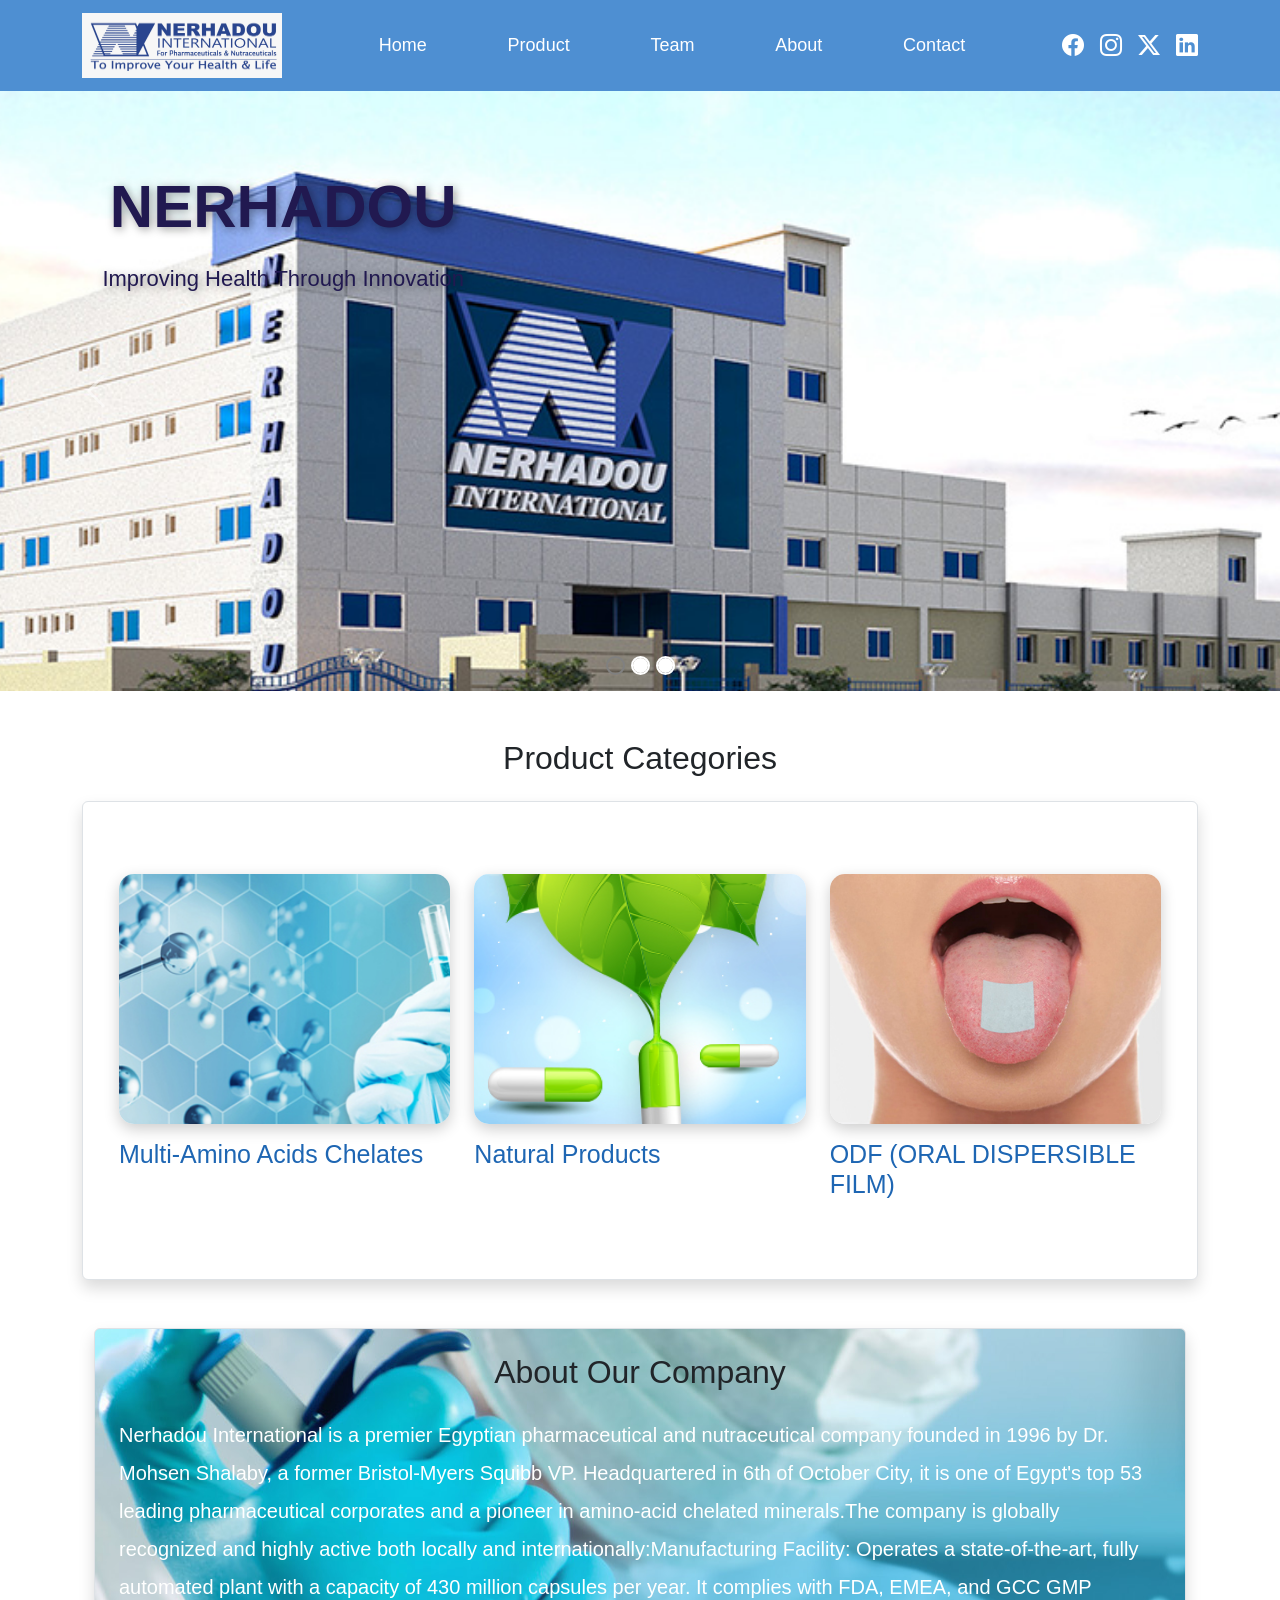
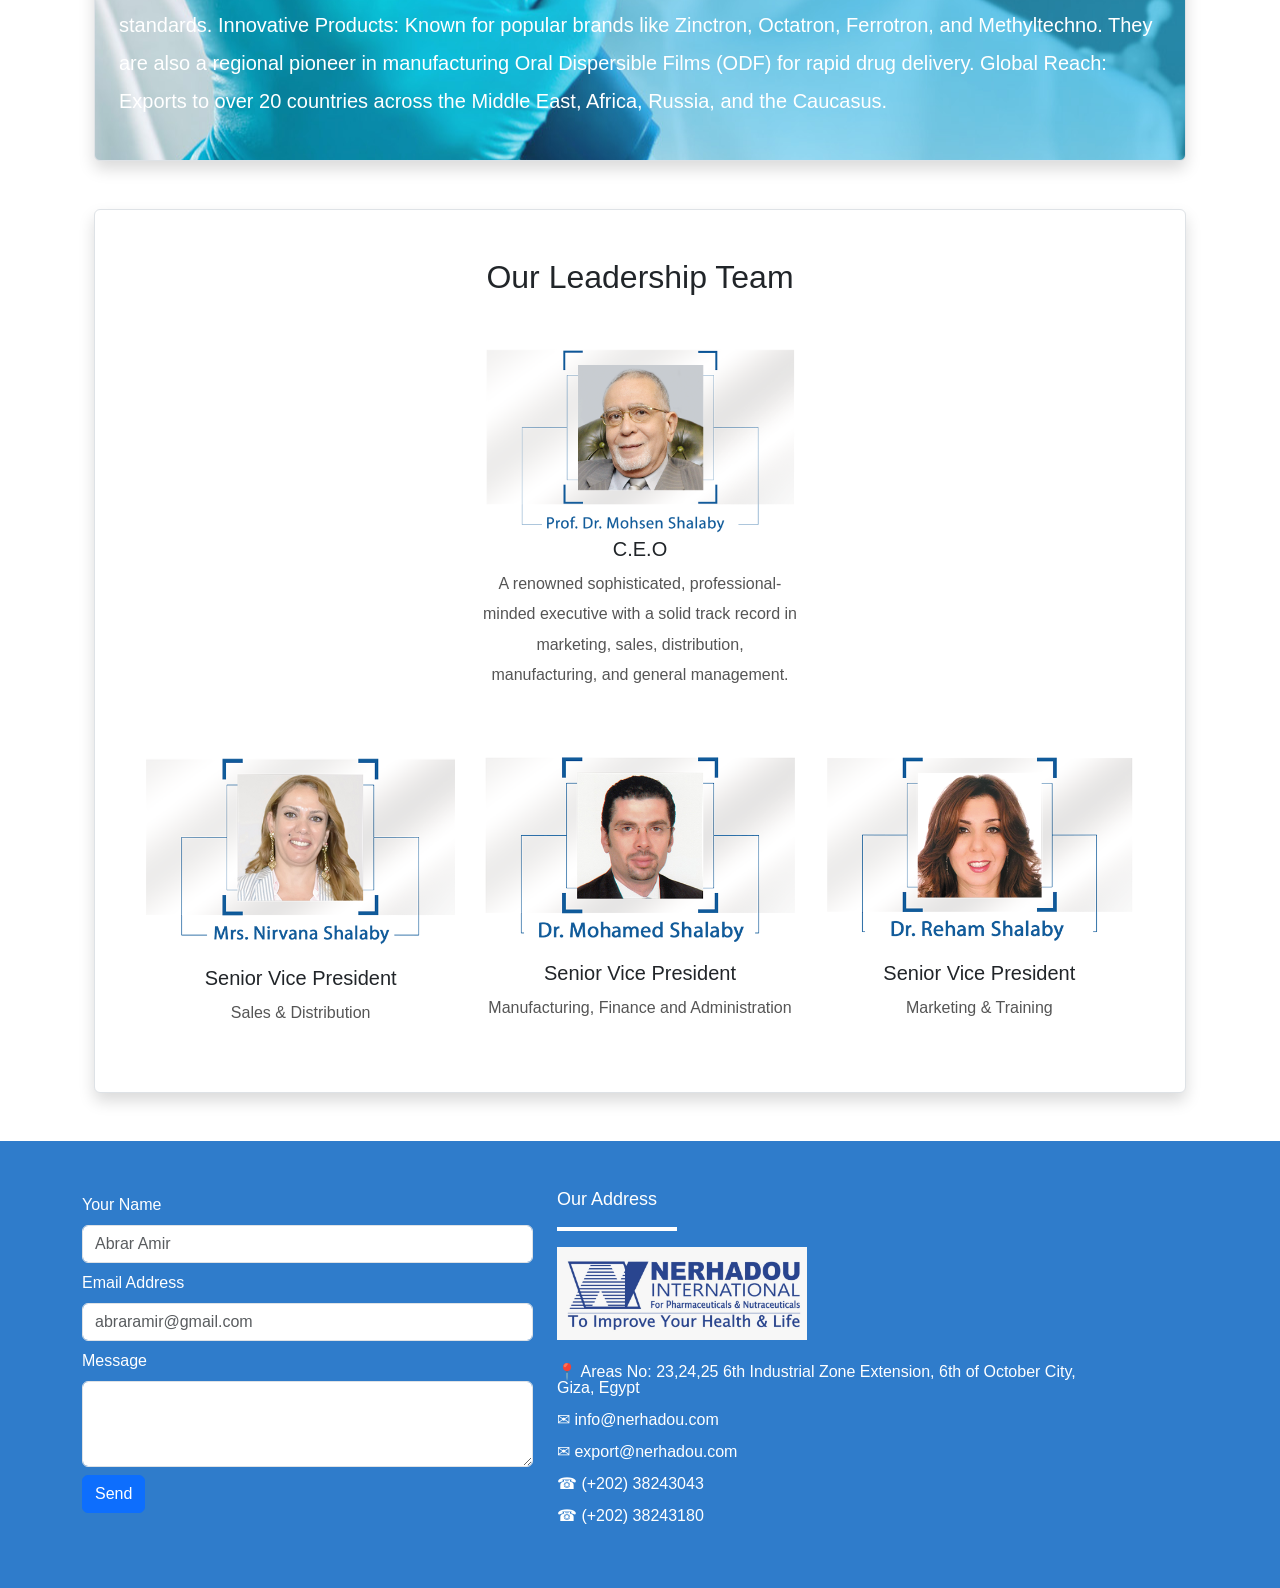
<file: index.html>
<!DOCTYPE html>
<html>

<head>
    <title>NERHADOU</title>
    <link rel="stylesheet" href="style.css">
    <meta name="viewport" content="width=device-width, initial-scale=1">
    <link href="https://cdn.jsdelivr.net/npm/bootstrap@5.3.7/dist/css/bootstrap.min.css" rel="stylesheet">
    <link rel="stylesheet" href="https://cdn.jsdelivr.net/npm/bootstrap-icons@1.11.3/font/bootstrap-icons.min.css">
    <link rel="icon" type="image/x-icon" href="images2.png">
</head>

<body>
    <!--navbar-->
    <nav class="navbar navbar-expand-lg navbar-dark sticky-top">
        <div class="container">
            <a class="navbar-brand" href="index.html">
                <img src="logo.jpeg" alt="logo">
            </a>
            <button class="navbar-toggler" type="button" data-bs-toggle="collapse" data-bs-target="#navbarNav">
                <span class="navbar-toggler-icon"></span>
            </button>
            <div class="collapse navbar-collapse" id="navbarNav">
                <ul class="navbar-nav w-100 d-flex justify-content-evenly">
                   <a href="index.html">Home</a>
                   <a href="product.html">Product</a>
                   <a href="team.html">Team</a>
                   <a href="about.html">About</a>
                   <a href="Contacts.html">Contact</a>
                </ul>
            </div>
            <div class="d-flex ms-3">
                <a href="https://www.bing.com/ck/a?!&&p=540264bd739995c82394f877194cb1d4cdb216507ba5406301fbdb7da4d5ce53JmltdHM9MTc4NDU5MjAwMA&ptn=3&ver=2&hsh=4&fclid=0d12e2ca-9990-6d15-3d85-f7e998ec6ce6&psq=nerhadou&u=a1aHR0cHM6Ly93d3cuZmFjZWJvb2suY29tL0kuTmVyaGFkb3Uv" target="_blank" class="text-white me-3">
                    <i class="bi bi-facebook"></i>
                </a>
                <a href="#" class="text-white me-3">
                    <i class="bi bi-instagram"></i>
                </a>
                <a href="#" class="text-white me-3">
                    <i class="bi bi-twitter-x"></i>
                </a>
                <a href="https://www.bing.com/ck/a?!&&p=9011a0182945d78cc48d673c1475341fd445aa875dbb88b395f6a396c55f5896JmltdHM9MTc4NDU5MjAwMA&ptn=3&ver=2&hsh=4&fclid=0d12e2ca-9990-6d15-3d85-f7e998ec6ce6&psq=nerhadou&u=a1aHR0cHM6Ly9lZy5saW5rZWRpbi5jb20vY29tcGFueS9uZXJoYWRvdS1pbnRlcm5hdGlvbmFs" target="_blank" class="text-white">
                    <i class="bi bi-linkedin"></i>
                </a>
            </div>
        </div>
    </nav>
    <!--slider-->
    <div id="carouselExample" class="carousel slide" data-bs-ride="carousel">
        <div id="carouselExample" class="carousel slide" data-bs-ride="carousel" data-bs-interval="3000">
            <div class="carousel-inner">
                <div class="carousel-item active">
                    <img src="close.jpg" class="d-block w-100" height="600">
                    <div class="carousel-caption">
                        <h1>NERHADOU</h1>
                        <p>Improving Health Through Innovation</p>
                    </div>
                </div>
                <div class="carousel-item">
                    <img src="2.jpg" class="d-block w-100" height="600">
                    <div class="carousel-caption">
                        <h1>High Quality Products</h1>
                        <p>Trusted Pharmaceutical Solutions</p>
                    </div>
                </div>
                <div class="carousel-item">
                    <img src="1.jpg" class="d-block w-100" height="600">
                    <div class="carousel-caption">
                        <h1>State Of Art</h1>
                        <p>Manufacturing Facility</p>
                    </div>
                </div>
            </div>
            <div class="carousel-indicators">
                <button type="button" data-bs-target="#carouselExample" data-bs-slide-to="0" class="active">
                </button>
                <button type="button" data-bs-target="#carouselExample" data-bs-slide-to="1">
                </button>
                <button type="button" data-bs-target="#carouselExample" data-bs-slide-to="2">
                </button>
            </div>
            <button class="carousel-control-prev" type="button" data-bs-target="#carouselExample" data-bs-slide="prev">
                <span class="carousel-control-prev-icon"></span>
            </button>
            <button class="carousel-control-next" type="button" data-bs-target="#carouselExample" data-bs-slide="next">
                <span class="carousel-control-next-icon"></span>
            </button>
        </div>
        <!--categories-->
        <div class="container my-5">
            <h2 class="text-center mb-4">Product Categories</h2>
            <div class="border rounded shadow p-4">
                <div class="container my-5">
                    <div class="row g-4">
                        <div class="col-md-4">
                            <a href="product.html" class="text-decoration-none">
                                <div class="category-card">
                                    <img src="2.jpg" class="img-fluid">
                                    <h3>Multi-Amino Acids Chelates</h3>
                                </div>
                            </a>
                        </div>
                        <div class="col-md-4">
                            <a href="product.html" class="text-decoration-none">
                                <div class="category-card">
                                    <img src="1.jpg" class="img-fluid">
                                    <h3>Natural Products</h3>
                                </div>
                            </a>
                        </div>
                        <div class="col-md-4">
                            <a href="product.html" class="text-decoration-none">
                                <div class="category-card">
                                    <img src="3x.jpg" class="img-fluid">
                                    <h3>ODF (ORAL DISPERSIBLE FILM)</h3>
                                </div>
                            </a>
                        </div>
                    </div>
                </div>
                <!--<div class="row">
        <div class="col-sm-3">
            <div class="card" >
                <img src="methyltechno.jpg" class="card-img-top">

                <div class="card-body">
                    <h5 class="card-title">Methyltechno</h5>
                    <p class="card-text">
                        An oral dissolving film containing 1000 mcg of methylcobalamin, an active form of Vitamin B12.
                    </p>
                </div>

            </div>
        </div>

        <div class="col-md-3" >
            <div class="card">
                <img src="calcitron.jpg" class="card-img-top">

                <div class="card-body">
                    <h5 class="card-title">Calcitron</h5>
                    <p class="card-text">
                       A comprehensive dietary supplement providing calcium, 
                       vitamin D3, and essential minerals (like magnesium, zinc, and boron).
                    </p>
                </div>

            </div>
        </div>
        <div class="col-md-3" >
            <div class="card">
                <img src="ferrotron.png" class="card-img-top">

                <div class="card-body">
                    <h5 class="card-title">Ferrotron</h5>
                    <p class="card-text">
                        a unique iron chelated hematinic formula designed to provide adults with iron deficiency conditions a safe, 
                        gentle,and effective supplementation. 
                    </p>
                </div>

            </div>
        </div>

        <div class="col-md-3">
            <div class="card">
                <img src="nerhafluks.jpg" class="card-img-top">

                <div class="card-body">
                    <h5 class="card-title">Nerhafluks</h5>
                    <p class="card-text">
                    An oral medication containing famotidine, 
                    an H₂ blocker that reduces stomach acid production. 
                    It is specifically used to treat acid reflux (GERD), heartburn, and gastric or duodenal ulcers.
                    </p>
                </div>

            </div>
        </div>

    </div>
   </div>
  </div>-->
            </div>
            <!--about us-->
            <div class="container my-5">
                <div class="row">
                    <div class="col">
                        <div class="about-section border rounded p-4 shadow">
                            <h2 class="text-center mb-4"> About Our Company </h2>
                            <p class="text-centerr"> Nerhadou International is a premier Egyptian pharmaceutical and nutraceutical company founded in 1996 by Dr. Mohsen Shalaby, a former Bristol-Myers Squibb VP. Headquartered in 6th of October City, it is one of Egypt's top 53 leading pharmaceutical corporates and a pioneer in amino-acid chelated minerals.The company is globally recognized and highly active both locally and internationally:Manufacturing Facility: Operates a state-of-the-art, fully automated plant with a capacity of 430 million capsules per year. It complies with FDA, EMEA, and GCC GMP standards. Innovative Products: Known for popular brands like Zinctron, Octatron, Ferrotron, and Methyltechno. They are also a regional pioneer in manufacturing Oral Dispersible Films (ODF) for rapid drug delivery. Global Reach: Exports to over 20 countries across the Middle East, Africa, Russia, and the Caucasus. </p>
                        </div>
                    </div>
                </div>
            </div>
            <!--<div class="border rounded p-4 shadow">
    <div class="row  justify-content-center text-center mb-5">
    

        <div class="col-md-4">

            <img src="Dr_mohsen.png"  width="180">

            <h5>C.E.O</h5>

            <h6>A renowned sophisticated, professional-minded executive with a solid track record in marketing, sales, distribution, manufacturing, and general management.</h6>

        </div>
        
         <div class="row text-center">

        <div class="col-md-4">

            <img src="Mrs_nirvana.png"  width="180">

            <h5>Senior Vice President Sales & Distribution</h5>

        </div>

        <div class="col-md-4">

            <img src="Dr_mohamed.png" width="180">

            <h5>Senior Vice President Manufacturing, Finance and Administration</h5>

        </div>
        <div class="col-md-4">

            <img src="Dr_reham.png"  width="180">

            <h5>Senior Vice President Marketing & Training</h5>

        </div>-->
            <!--team-->
            <div class="container my-5">
                <div class="border rounded shadow p-5">
                    <h2 class="text-center mb-5">Our Leadership Team</h2>
                    <div class="row justify-content-center text-center mb-5">
                        <div class="col-lg-4">
                            <img src="Dr_mohsen.png" class="img-fluid team-img">
                            <h5>C.E.O</h5>
                            <p> A renowned sophisticated, professional-minded executive with a solid track record in marketing, sales, distribution, manufacturing, and general management. </p>
                        </div>
                    </div>
                    <div class="row text-center g-4">
                        <div class="col-md-4">
                            <img src="Mrs_nirvana.png" class="img-fluid team-img">
                            <h5 class="mt-3"> Senior Vice President </h5>
                            <p>Sales & Distribution</p>
                        </div>
                        <div class="col-md-4">
                            <img src="Dr_mohamed.png" class="img-fluid team-img">
                            <h5 class="mt-3"> Senior Vice President </h5>
                            <p>Manufacturing, Finance and Administration</p>
                        </div>
                        <div class="col-md-4">
                            <img src="Dr_reham.png" class="img-fluid team-img">
                            <h5 class="mt-3"> Senior Vice President </h5>
                            <p>Marketing & Training</p>
                        </div>
                    </div>
                </div>
            </div>
        </div>
    </div>
    </div>
    <!--address-->
    <div class="container-fluid contact-section">
        <div class="container py-5">
            <div class="row align-items-center">
                <div class="col-lg-5 mb-4">
                    <form>
                        <div class="mb-2">
                            <label class="form-label">Your Name</label>
                            <input type="text" class="form-control" placeholder="Abrar Amir">
                        </div>
                        <div class="mb-2">
                            <label class="form-label">Email Address</label>
                            <input type="text" class="form-control" placeholder="abraramir@gmail.com">
                        </div>
                        <div class="mb-2">
                            <label class="form-label">Message</label>
                            <textarea class="form-control" rows="3"></textarea>
                        </div>
                        <button class="btn btn-primary"> Send </button>
                    </form>
                </div>
                <div class="col-lg-6 text-white">
                    <h2>Our Address</h2>
                    <hr>
                    <img src="logo.jpeg" width="250">
                    <p class="mt-4"> 📍 Areas No: 23,24,25 6th Industrial Zone Extension, 6th of October City, Giza, Egypt </p>
                    <p>✉ info@nerhadou.com</p>
                    <p>✉ export@nerhadou.com</p>
                    <p>☎ (+202) 38243043</p>
                    <p>☎ (+202) 38243180</p>
                </div>
            </div>
        </div>
    </div>
       <script src="https://cdn.jsdelivr.net/npm/bootstrap@5.3.7/dist/js/bootstrap.bundle.min.js"></script>
    <script>
        const carousel = document.querySelector('#carouselExample');
        carousel.addEventListener('click', function() {
            const bsCarousel = bootstrap.Carousel.getOrCreateInstance(carousel);
            bsCarousel.next();
        });
    </script>
</body>

</html>
</file>
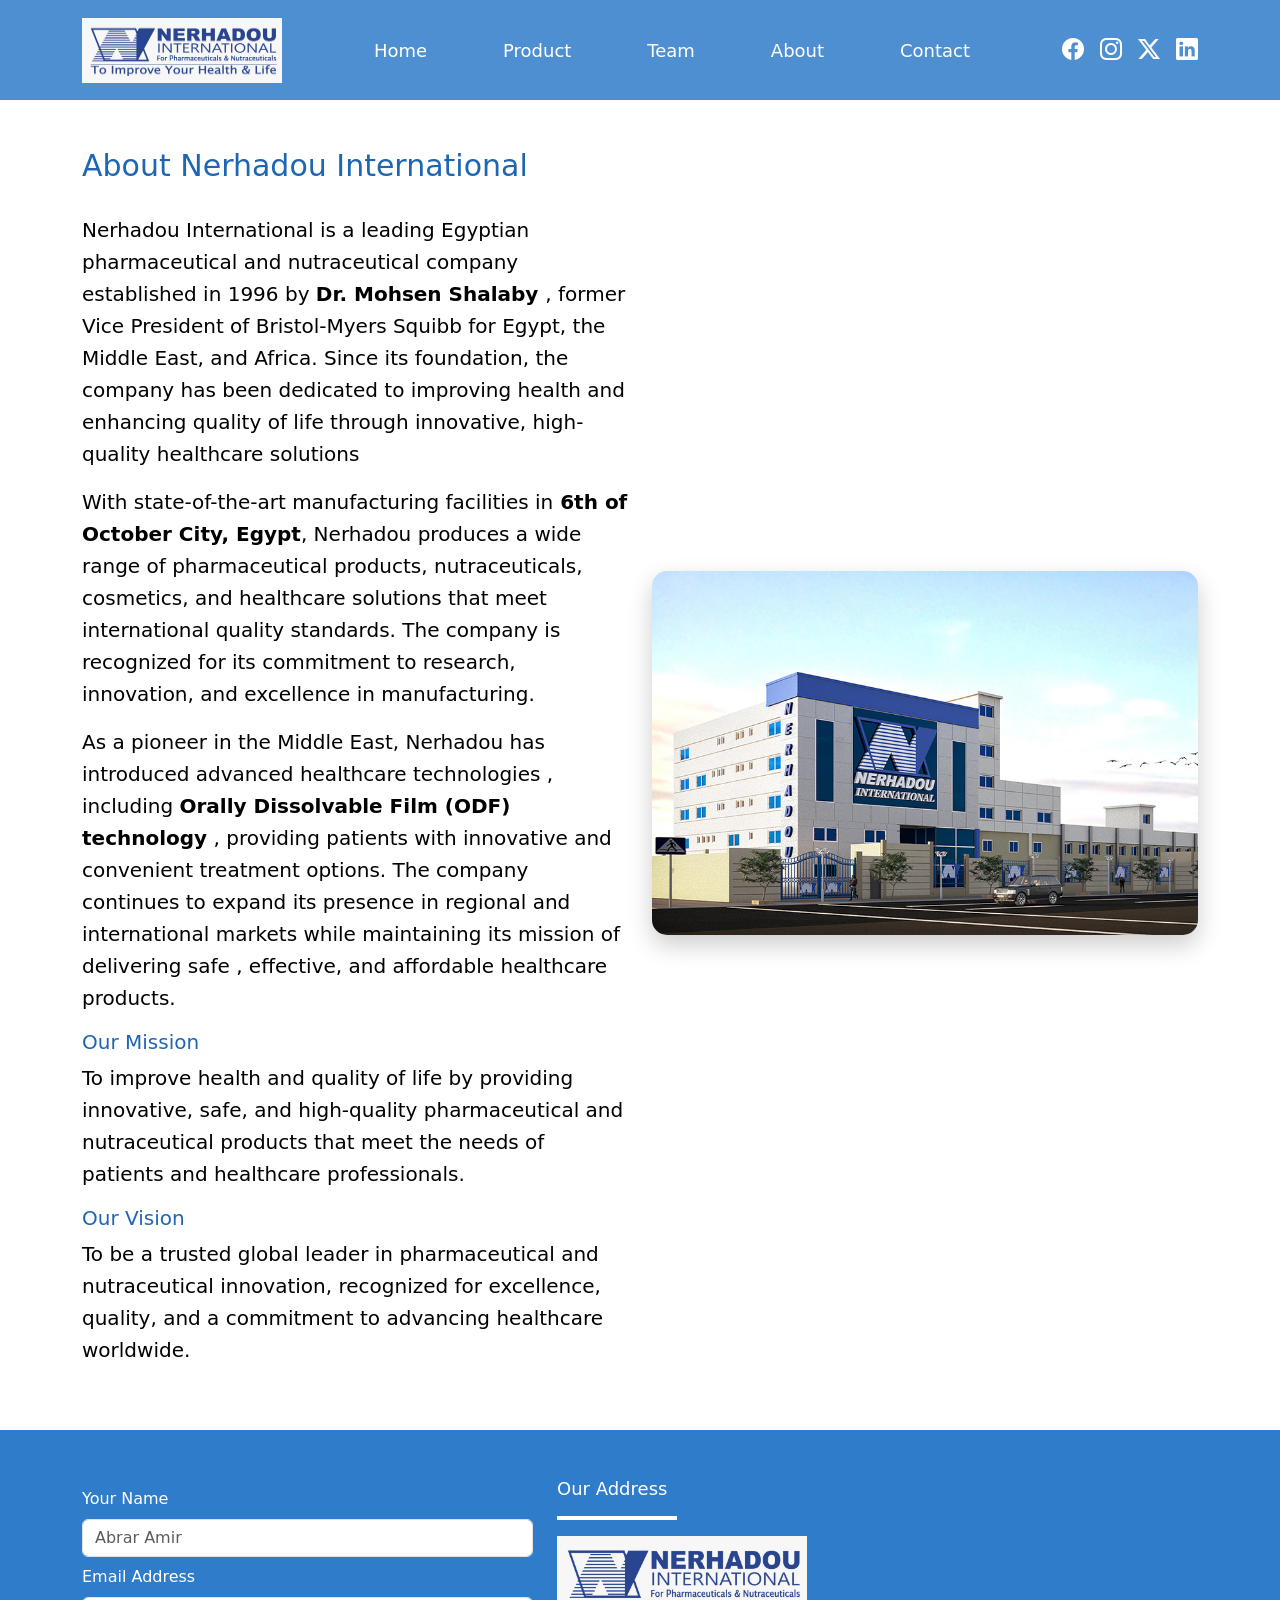
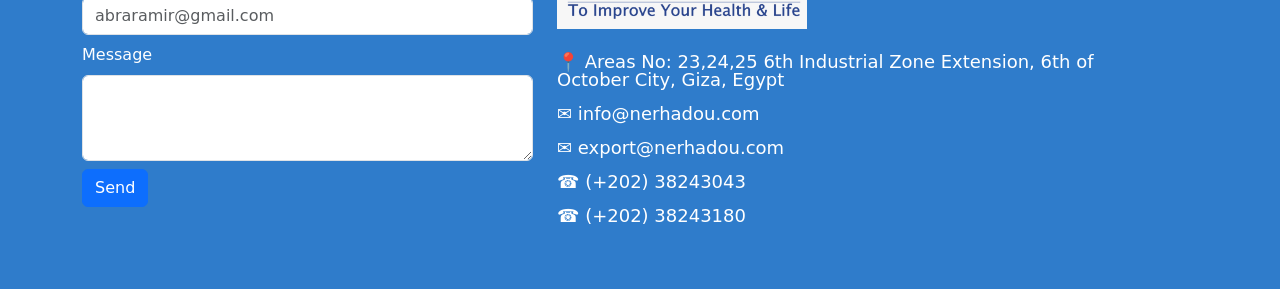
<file: about.html>
<!DOCTYPE html>
<html lang="en">

<head>
    <meta charset="UTF-8">
    <meta name="viewport" content="width=device-width, initial-scale=1.0">
    <title>About Us</title>
    <link href="https://cdn.jsdelivr.net/npm/bootstrap@5.3.7/dist/css/bootstrap.min.css" rel="stylesheet">
    <link rel="stylesheet" href="about.css">
    <link rel="stylesheet" href="https://cdn.jsdelivr.net/npm/bootstrap-icons@1.11.3/font/bootstrap-icons.min.css">
    <link rel="icon" type="image/x-icon" href="images2.png">
</head>

<body>
    <!--navbar-->
    <nav class="navbar navbar-expand-lg navbar-dark ">
        <div class="container">
            <a class="navbar-brand" href="index.html">
                <img src="logo.jpeg" alt="logo">
            </a>
            <button class="navbar-toggler" type="button" data-bs-toggle="collapse" data-bs-target="#navbarNav">
                <span class="navbar-toggler-icon"></span>
            </button>
            <div class="collapse navbar-collapse" id="navbarNav">
                    <ul class="navbar-nav w-100 d-flex justify-content-evenly">
                        <a href="index.html">Home</a>
                        <a href="product.html">Product</a>
                        <a href="team.html">Team</a>
                        <a href="about.html">About</a>
                        <a href="Contacts.html">Contact</a>
                    </ul>
                </div>
            <div class="d-flex ms-3">
                <a href="https://www.bing.com/ck/a?!&&p=540264bd739995c82394f877194cb1d4cdb216507ba5406301fbdb7da4d5ce53JmltdHM9MTc4NDU5MjAwMA&ptn=3&ver=2&hsh=4&fclid=0d12e2ca-9990-6d15-3d85-f7e998ec6ce6&psq=nerhadou&u=a1aHR0cHM6Ly93d3cuZmFjZWJvb2suY29tL0kuTmVyaGFkb3Uv" target="_blank" class="text-white me-3">
                    <i class="bi bi-facebook"></i>
                </a>
                <a href="#" class="text-white me-3">
                    <i class="bi bi-instagram"></i>
                </a>
                <a href="#" class="text-white me-3">
                    <i class="bi bi-twitter-x"></i>
                </a>
                <a href="https://www.bing.com/ck/a?!&&p=9011a0182945d78cc48d673c1475341fd445aa875dbb88b395f6a396c55f5896JmltdHM9MTc4NDU5MjAwMA&ptn=3&ver=2&hsh=4&fclid=0d12e2ca-9990-6d15-3d85-f7e998ec6ce6&psq=nerhadou&u=a1aHR0cHM6Ly9lZy5saW5rZWRpbi5jb20vY29tcGFueS9uZXJoYWRvdS1pbnRlcm5hdGlvbmFs" target="_blank" class="text-white">
                    <i class="bi bi-linkedin"></i>
                </a>
            </div>
        </div>
    </nav>
    <!-- about-->
    <section class="about-section py-5">
        <div class="container">
            <div class="row align-items-center">
                <div class="col-lg-6">
                    <h2 class="about-title">About Nerhadou International </h2>
                    <p class="about1"> Nerhadou International is a leading Egyptian pharmaceutical and nutraceutical company established in 1996 by <b> Dr. Mohsen Shalaby </b>, former Vice President of Bristol-Myers Squibb for Egypt, the Middle East, and Africa. Since its foundation, the company has been dedicated to improving health and enhancing quality of life through innovative, high-quality healthcare solutions </p>
                    <p class="about1"> With state-of-the-art manufacturing facilities in<b> 6th of October City, Egypt</b>, Nerhadou produces a wide range of pharmaceutical products, nutraceuticals, cosmetics, and healthcare solutions that meet international quality standards. The company is recognized for its commitment to research, innovation, and excellence in manufacturing. </p>
                    <p class="about1"> As a pioneer in the Middle East, Nerhadou has introduced advanced healthcare technologies , including <b> Orally Dissolvable Film (ODF) technology</b> , providing patients with innovative and convenient treatment options. The company continues to expand its presence in regional and international markets while maintaining its mission of delivering safe , effective, and affordable healthcare products. </p>
                    <h5>Our Mission</h5>
                    <p class="about1"> To improve health and quality of life by providing innovative, safe, and high-quality pharmaceutical and nutraceutical products that meet the needs of patients and healthcare professionals. </p>
                    <h5>Our Vision</h5>
                    <p class="about1"> To be a trusted global leader in pharmaceutical and nutraceutical innovation, recognized for excellence, quality, and a commitment to advancing healthcare worldwide. </p>
                </div>
                <div class="col-lg-6 mb-4">
                    <img src="close.jpg" class="img-fluid about-img">
                </div>
            </div>
    </section>
    <!--contact us -->
    <div class="container-fluid contact-section">
        <div class="container py-5">
            <div class="row align-items-center">
                <div class="col-lg-5 mb-4">
                    <form>
                        <div class="mb-2">
                            <label class="form-label">Your Name</label>
                            <input type="text" class="form-control" placeholder="Abrar Amir">
                        </div>
                        <div class="mb-2">
                            <label class="form-label">Email Address</label>
                            <input type="text" class="form-control" placeholder="abraramir@gmail.com">
                        </div>
                        <div class="mb-2">
                            <label class="form-label">Message</label>
                            <textarea class="form-control" rows="3"></textarea>
                        </div>
                        <button class="btn btn-primary"> Send </button>
                    </form>
                </div>
                <div class="col-lg-6 text-white">
                    <h2>Our Address</h2>
                    <hr>
                    <img src="logo.jpeg" width="250">
                    <p class="mt-4"> 📍 Areas No: 23,24,25 6th Industrial Zone Extension, 6th of October City, Giza, Egypt </p>
                    <p>✉ info@nerhadou.com</p>
                    <p>✉ export@nerhadou.com</p>
                    <p>☎ (+202) 38243043</p>
                    <p>☎ (+202) 38243180</p>
                </div>
            </div>
        </div>
    </div>
    <script src="https://cdn.jsdelivr.net/npm/bootstrap@5.3.7/dist/js/bootstrap.bundle.min.js"></script>
</body>

</html>
</file>
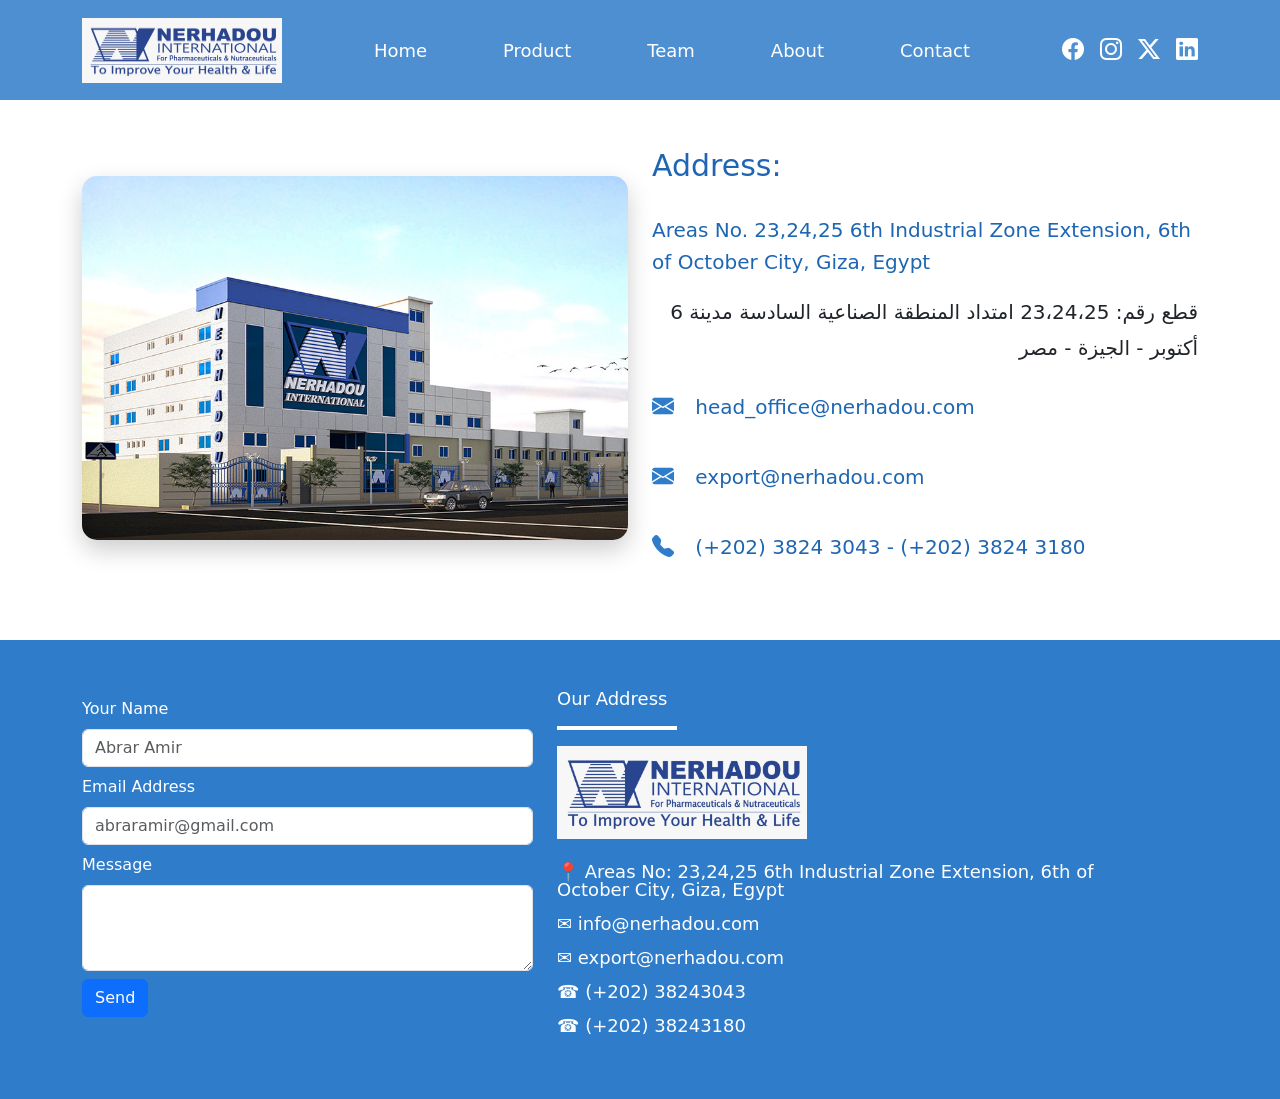
<file: Contacts.html>
<!DOCTYPE html>
<html lang="en">
    <head>
        <meta charset="UTF-8" />
        <meta name="viewport" content="width=device-width, initial-scale=1.0" />
        <title>Contact Us</title>

        <link href="https://cdn.jsdelivr.net/npm/bootstrap@5.3.7/dist/css/bootstrap.min.css" rel="stylesheet">
        <link rel="stylesheet" href="contacts.css" />
        <link
            rel="stylesheet"
            href="https://cdn.jsdelivr.net/npm/bootstrap-icons@1.11.3/font/bootstrap-icons.min.css"
        />
        <link rel="icon" type="image/x-icon" href="images2.png" />
    </head>

    <body>
        <!--navbar-->
        <nav class="navbar navbar-expand-lg navbar-dark">
            <div class="container">
                <a class="navbar-brand" href="index.html">
                    <img src="logo.jpeg" alt="logo" />
                </a>

                <button
                    class="navbar-toggler"
                    type="button"
                    data-bs-toggle="collapse"
                    data-bs-target="#navbarNav"
                >
                    <span class="navbar-toggler-icon"></span>
                </button>

                <div class="collapse navbar-collapse" id="navbarNav">
                    <ul class="navbar-nav w-100 d-flex justify-content-evenly">
                        <a href="index.html">Home</a>
                        <a href="product.html">Product</a>
                        <a href="team.html">Team</a>
                        <a href="about.html">About</a>
                        <a href="Contacts.html">Contact</a>
                    </ul>
                </div>
                <div class="d-flex ms-3">
                    <a
                        href="https://www.bing.com/ck/a?!&&p=540264bd739995c82394f877194cb1d4cdb216507ba5406301fbdb7da4d5ce53JmltdHM9MTc4NDU5MjAwMA&ptn=3&ver=2&hsh=4&fclid=0d12e2ca-9990-6d15-3d85-f7e998ec6ce6&psq=nerhadou&u=a1aHR0cHM6Ly93d3cuZmFjZWJvb2suY29tL0kuTmVyaGFkb3Uv"
                        target="_blank"
                        class="text-white me-3"
                    >
                        <i class="bi bi-facebook"></i>
                    </a>

                    <a href="#" class="text-white me-3">
                        <i class="bi bi-instagram"></i>
                    </a>

                    <a href="#" class="text-white me-3">
                        <i class="bi bi-twitter-x"></i>
                    </a>

                    <a
                        href="https://www.bing.com/ck/a?!&&p=9011a0182945d78cc48d673c1475341fd445aa875dbb88b395f6a396c55f5896JmltdHM9MTc4NDU5MjAwMA&ptn=3&ver=2&hsh=4&fclid=0d12e2ca-9990-6d15-3d85-f7e998ec6ce6&psq=nerhadou&u=a1aHR0cHM6Ly9lZy5saW5rZWRpbi5jb20vY29tcGFueS9uZXJoYWRvdS1pbnRlcm5hdGlvbmFs"
                        target="_blank"
                        class="text-white"
                    >
                        <i class="bi bi-linkedin"></i>
                    </a>
                </div>
            </div>
        </nav>
        <!--address-->
        <section class="address-section py-5">
            <div class="container">
                <div class="row align-items-center">
                    <div class="col-lg-6 mb-4">
                        <img src="close.jpg" class="img-fluid address-img" />
                    </div>

                    <div class="col-lg-6">
                        <h2 class="address-title">Address:</h2>

                        <p class="address-en">
                            Areas No. 23,24,25 6th Industrial Zone Extension,
                            6th of October City, Giza, Egypt
                        </p>

                        <p class="address-ar">
                            قطع رقم: 23،24،25 امتداد المنطقة الصناعية السادسة
                            مدينة 6 أكتوبر - الجيزة - مصر
                        </p>

                        <div class="address-info">
                            <p>
                                <i class="bi bi-envelope-fill"></i>
                                head_office@nerhadou.com
                            </p>

                            <p>
                                <i class="bi bi-envelope-fill"></i>
                                export@nerhadou.com
                            </p>

                            <p>
                                <i class="bi bi-telephone-fill"></i>
                                (+202) 3824 3043 - (+202) 3824 3180
                            </p>
                        </div>
                    </div>
                </div>
            </div>
        </section>

        <!--contact us -->
        <div class="container-fluid contact-section">
            <div class="container py-5">
                <div class="row align-items-center">
                    <div class="col-lg-5 mb-4">
                        <form>
                            <div class="mb-2">
                                <label class="form-label">Your Name</label>
                                <input
                                    type="text"
                                    class="form-control"
                                    placeholder="Abrar Amir"
                                />
                            </div>

                            <div class="mb-2">
                                <label class="form-label">Email Address</label>
                                <input
                                    type="text"
                                    class="form-control"
                                    placeholder="abraramir@gmail.com"
                                />
                            </div>

                            <div class="mb-2">
                                <label class="form-label">Message</label>
                                <textarea
                                    class="form-control"
                                    rows="3"
                                ></textarea>
                            </div>

                            <button class="btn btn-primary">Send</button>
                        </form>
                    </div>

                    <div class="col-lg-6 text-white">
                        <h2>Our Address</h2>
                        <hr />

                        <img src="logo.jpeg" width="250" />

                        <p class="mt-4">
                            📍 Areas No: 23,24,25 6th Industrial Zone Extension,
                            6th of October City, Giza, Egypt
                        </p>

                        <p>✉ info@nerhadou.com</p>

                        <p>✉ export@nerhadou.com</p>

                        <p>☎ (+202) 38243043</p>

                        <p>☎ (+202) 38243180</p>
                    </div>
                </div>
            </div>
        </div>

        <script src="https://cdn.jsdelivr.net/npm/bootstrap@5.3.7/dist/js/bootstrap.bundle.min.js"></script>
    </body>
</html>
</file>
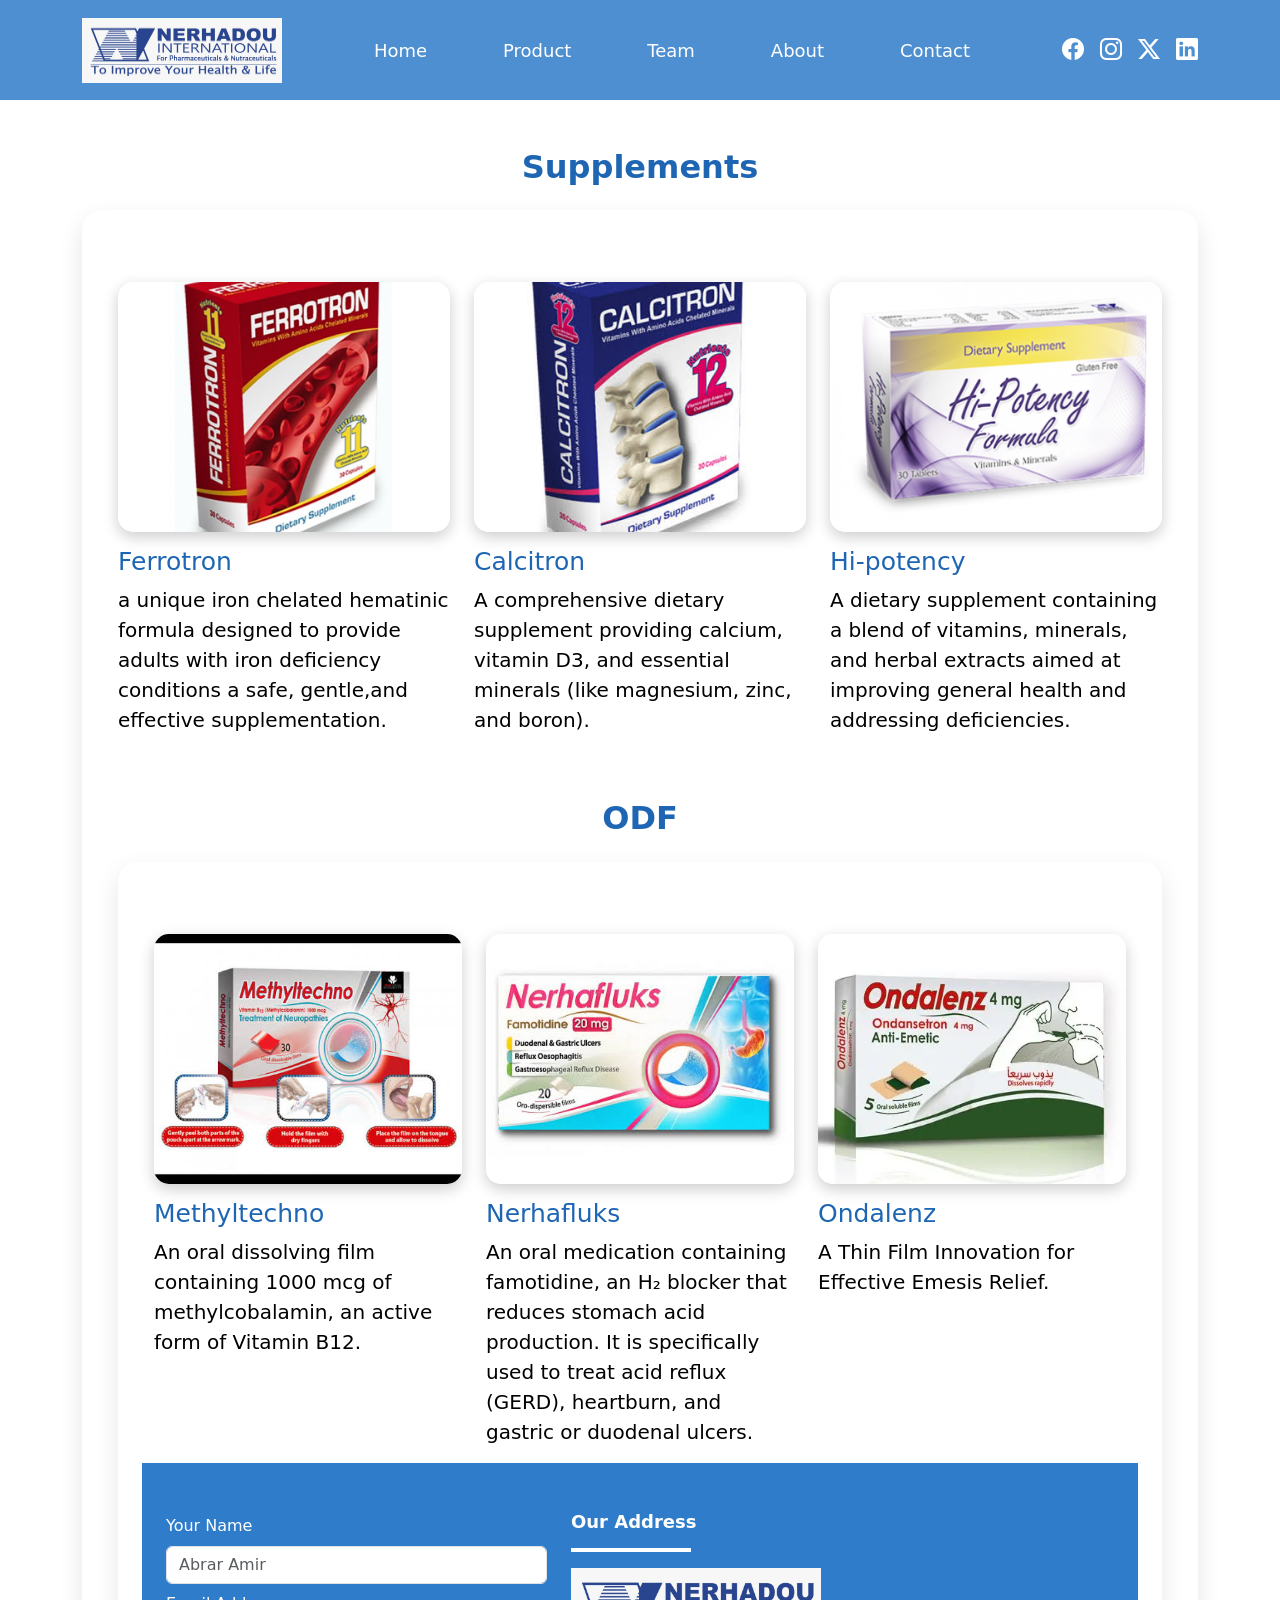
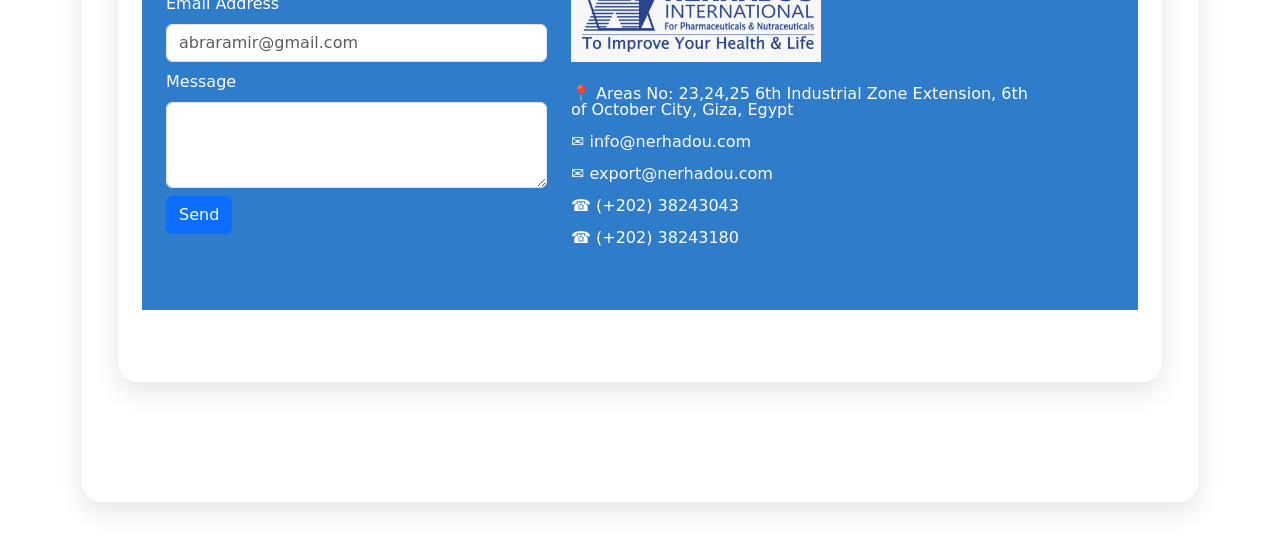
<file: product.html>
<!DOCTYPE html>
<html lang="en">

<head>
    <meta charset="UTF-8">
    <meta name="viewport" content="width=device-width, initial-scale=1.0">
    <title>Our Products</title>
    <link href="https://cdn.jsdelivr.net/npm/bootstrap@5.3.7/dist/css/bootstrap.min.css" rel="stylesheet">
    <link rel="stylesheet" href="product.css">
    <link rel="stylesheet" href="https://cdn.jsdelivr.net/npm/bootstrap-icons@1.11.3/font/bootstrap-icons.min.css">
    <link rel="icon" type="image/x-icon" href="images2.png">
</head>

<body>
    <!--navbar-->
    <nav class="navbar navbar-expand-lg navbar-dark ">
        <div class="container">
            <a class="navbar-brand" href="index.html">
                <img src="logo.jpeg" alt="logo">
            </a>
            <button class="navbar-toggler" type="button" data-bs-toggle="collapse" data-bs-target="#navbarNav">
                <span class="navbar-toggler-icon"></span>
            </button>
            <div class="collapse navbar-collapse" id="navbarNav">
                    <ul class="navbar-nav w-100 d-flex justify-content-evenly">
                        <a href="index.html">Home</a>
                        <a href="product.html">Product</a>
                        <a href="team.html">Team</a>
                        <a href="about.html">About</a>
                        <a href="Contacts.html">Contact</a>
                    </ul>
                </div>
            <div class="d-flex ms-3">
                <a href="https://www.bing.com/ck/a?!&&p=540264bd739995c82394f877194cb1d4cdb216507ba5406301fbdb7da4d5ce53JmltdHM9MTc4NDU5MjAwMA&ptn=3&ver=2&hsh=4&fclid=0d12e2ca-9990-6d15-3d85-f7e998ec6ce6&psq=nerhadou&u=a1aHR0cHM6Ly93d3cuZmFjZWJvb2suY29tL0kuTmVyaGFkb3Uv" target="_blank" class="text-white me-3">
                    <i class="bi bi-facebook"></i>
                </a>
                <a href="#" class="text-white me-3">
                    <i class="bi bi-instagram"></i>
                </a>
                <a href="#" class="text-white me-3">
                    <i class="bi bi-twitter-x"></i>
                </a>
                <a href="https://www.bing.com/ck/a?!&&p=9011a0182945d78cc48d673c1475341fd445aa875dbb88b395f6a396c55f5896JmltdHM9MTc4NDU5MjAwMA&ptn=3&ver=2&hsh=4&fclid=0d12e2ca-9990-6d15-3d85-f7e998ec6ce6&psq=nerhadou&u=a1aHR0cHM6Ly9lZy5saW5rZWRpbi5jb20vY29tcGFueS9uZXJoYWRvdS1pbnRlcm5hdGlvbmFs" target="_blank" class="text-white">
                    <i class="bi bi-linkedin"></i>
                </a>
            </div>
        </div>
    </nav>
    <!--product-->
    <div class="container my-5">
        <h2 class="text-center mb-4">Supplements</h2>
        <div class="border rounded shadow p-4">
            <div class="container my-5">
                <div class="row g-4">
                    <div class="col-md-4">
                        <a href="#" class="text-decoration-none">
                            <div class="category-card">
                                <img src="ferrotron.png" class="img-fluid">
                                <h3>Ferrotron</h3>
                                <p>a unique iron chelated hematinic formula designed to provide adults with iron deficiency conditions a safe, gentle,and effective supplementation. </p>
                            </div>
                        </a>
                    </div>
                    <div class="col-md-4">
                        <a href="#" class="text-decoration-none">
                            <div class="category-card">
                                <img src="calcitron.jpg" class="img-fluid">
                                <h3>Calcitron</h3>
                                <p>A comprehensive dietary supplement providing calcium, vitamin D3, and essential minerals (like magnesium, zinc, and boron).</p>
                            </div>
                        </a>
                    </div>
                    <div class="col-md-4">
                        <a href="#" class="text-decoration-none">
                            <div class="category-card">
                                <img src="hi potency.png" class="img-fluid">
                                <h3>Hi-potency</h3>
                                <p> A dietary supplement containing a blend of vitamins, minerals, and herbal extracts aimed at improving general health and addressing deficiencies.</p>
                            </div>
                        </a>
                    </div>
                    <div class="container my-5">
                        <h2 class="text-center mb-4">ODF</h2>
                        <div class="border rounded shadow p-4">
                            <div class="container my-5">
                                <div class="row g-4">
                                    <div class="col-md-4">
                                        <a href="#" class="text-decoration-none">
                                            <div class="category-card">
                                                <img src="methyltechno.jpg" class="img-fluid">
                                                <h3>Methyltechno</h3>
                                                <p>An oral dissolving film containing 1000 mcg of methylcobalamin, an active form of Vitamin B12. </p>
                                            </div>
                                        </a>
                                    </div>
                                    <div class="col-md-4">
                                        <a href="#" class="text-decoration-none">
                                            <div class="category-card">
                                                <img src="nerhafluks.jpg" class="img-fluid">
                                                <h3>Nerhafluks</h3>
                                                <p>An oral medication containing famotidine, an H₂ blocker that reduces stomach acid production. It is specifically used to treat acid reflux (GERD), heartburn, and gastric or duodenal ulcers.</p>
                                            </div>
                                        </a>
                                    </div>
                                    <div class="col-md-4">
                                        <a href="#" class="text-decoration-none">
                                            <div class="category-card">
                                                <img src="ondalenz.jpg" class="img-fluid">
                                                <h3>Ondalenz</h3>
                                                <p>A Thin Film Innovation for Effective Emesis Relief.</p>
                                            </div>
                                        </a>
                                    </div>
                                    <!--contact us -->
                                    <div class="container-fluid contact-section">
                                        <div class="container py-5">
                                            <div class="row align-items-center">
                                                <div class="col-lg-5 mb-4">
                                                    <form>
                                                        <div class="mb-2">
                                                            <label class="form-label">Your Name</label>
                                                            <input type="text" class="form-control" placeholder="Abrar Amir">
                                                        </div>
                                                        <div class="mb-2">
                                                            <label class="form-label">Email Address</label>
                                                            <input type="text" class="form-control" placeholder="abraramir@gmail.com">
                                                        </div>
                                                        <div class="mb-2">
                                                            <label class="form-label">Message</label>
                                                            <textarea class="form-control" rows="3"></textarea>
                                                        </div>
                                                        <button class="btn btn-primary"> Send </button>
                                                    </form>
                                                </div>
                                                <div class="col-lg-6 text-white">
                                                    <h2>Our Address</h2>
                                                    <hr>
                                                    <img src="logo.jpeg" width="250">
                                                    <p class="mt-4"> 📍 Areas No: 23,24,25 6th Industrial Zone Extension, 6th of October City, Giza, Egypt </p>
                                                    <p>✉ info@nerhadou.com</p>
                                                    <p>✉ export@nerhadou.com</p>
                                                    <p>☎ (+202) 38243043</p>
                                                    <p>☎ (+202) 38243180</p>
                                                </div>
                                            </div>
                                        </div>
                                    </div>

                                    <script src="https://cdn.jsdelivr.net/npm/bootstrap@5.3.7/dist/js/bootstrap.bundle.min.js"></script>
</body>

</html>
</file>
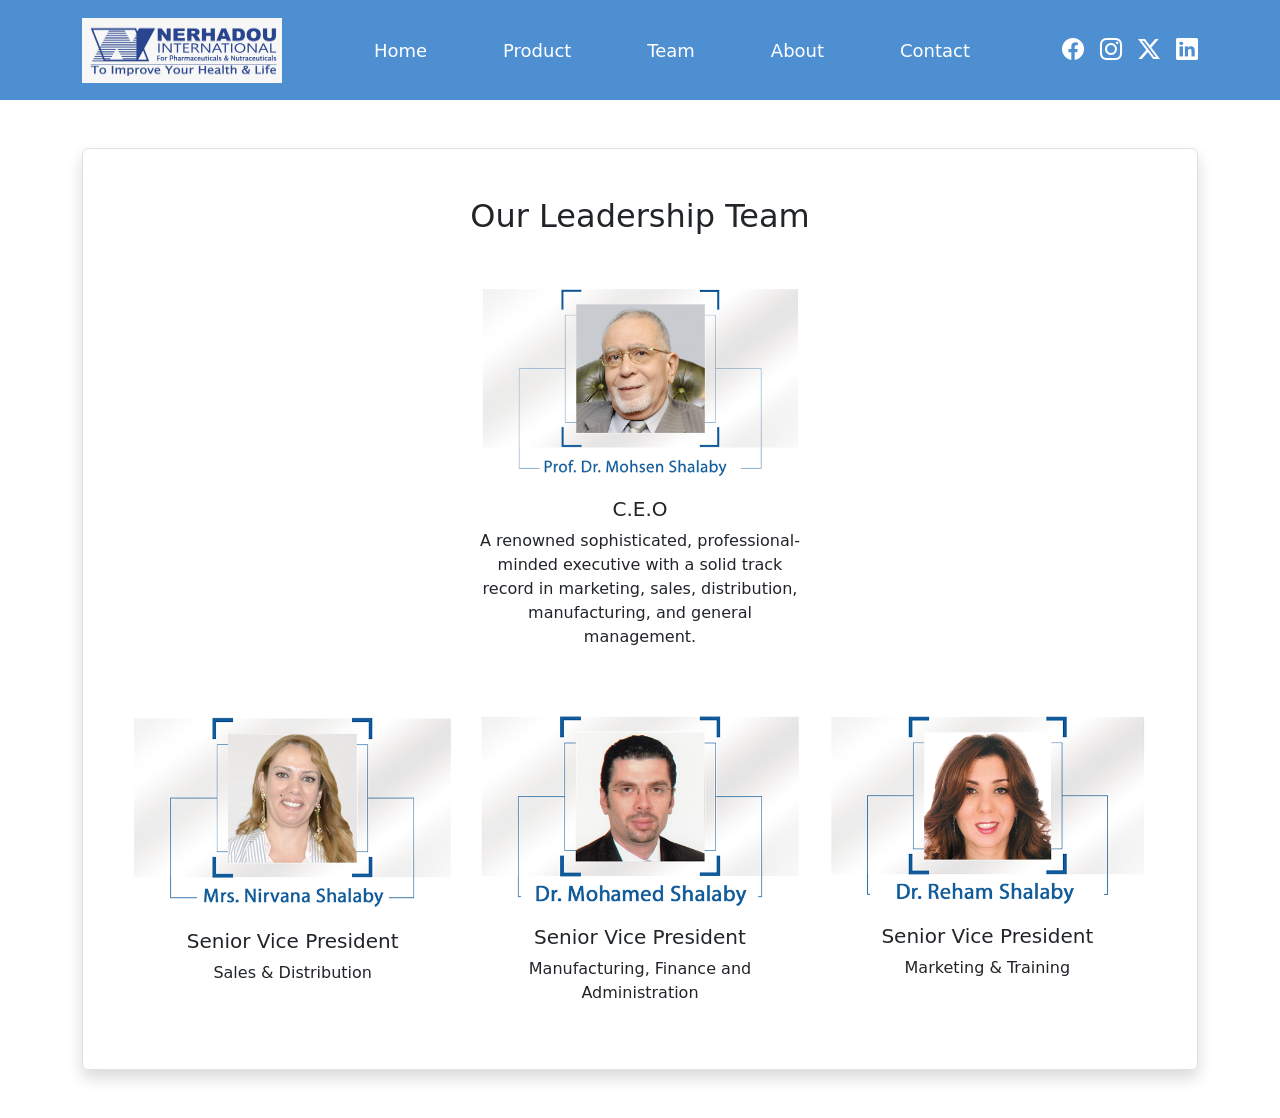
<file: team.html>
<!DOCTYPE html>
<html lang="en">
    <head>
        <meta charset="UTF-8" />
        <meta name="viewport" content="width=device-width, initial-scale=1.0" />
        <title>Our Leadership Team</title>

        <link href="https://cdn.jsdelivr.net/npm/bootstrap@5.3.7/dist/css/bootstrap.min.css" rel="stylesheet">
        <link rel="stylesheet" href="team.css" />
        <link
            rel="stylesheet"
            href="https://cdn.jsdelivr.net/npm/bootstrap-icons@1.11.3/font/bootstrap-icons.min.css"
        />
        <link rel="icon" type="image/x-icon" href="images2.png" />
    </head>

    <body>
        <!--navbar-->
        <nav class="navbar navbar-expand-lg navbar-dark">
            <div class="container">
                <a class="navbar-brand" href="index.html">
                    <img src="logo.jpeg" alt="logo" />
                </a>

                <button
                    class="navbar-toggler"
                    type="button"
                    data-bs-toggle="collapse"
                    data-bs-target="#navbarNav"
                >
                    <span class="navbar-toggler-icon"></span>
                </button>

                <div class="collapse navbar-collapse" id="navbarNav">
                    <ul class="navbar-nav w-100 d-flex justify-content-evenly">
                        <a href="index.html">Home</a>
                        <a href="product.html">Product</a>
                        <a href="team.html">Team</a>
                        <a href="about.html">About</a>
                        <a href="Contacts.html">Contact</a>
                    </ul>
                </div>
                <div class="d-flex ms-3">
                    <a
                        href="https://www.bing.com/ck/a?!&&p=540264bd739995c82394f877194cb1d4cdb216507ba5406301fbdb7da4d5ce53JmltdHM9MTc4NDU5MjAwMA&ptn=3&ver=2&hsh=4&fclid=0d12e2ca-9990-6d15-3d85-f7e998ec6ce6&psq=nerhadou&u=a1aHR0cHM6Ly93d3cuZmFjZWJvb2suY29tL0kuTmVyaGFkb3Uv"
                        target="_blank"
                        class="text-white me-3"
                    >
                        <i class="bi bi-facebook"></i>
                    </a>

                    <a href="#" class="text-white me-3">
                        <i class="bi bi-instagram"></i>
                    </a>

                    <a href="#" class="text-white me-3">
                        <i class="bi bi-twitter-x"></i>
                    </a>

                    <a
                        href="https://www.bing.com/ck/a?!&&p=9011a0182945d78cc48d673c1475341fd445aa875dbb88b395f6a396c55f5896JmltdHM9MTc4NDU5MjAwMA&ptn=3&ver=2&hsh=4&fclid=0d12e2ca-9990-6d15-3d85-f7e998ec6ce6&psq=nerhadou&u=a1aHR0cHM6Ly9lZy5saW5rZWRpbi5jb20vY29tcGFueS9uZXJoYWRvdS1pbnRlcm5hdGlvbmFs"
                        target="_blank"
                        class="text-white"
                    >
                        <i class="bi bi-linkedin"></i>
                    </a>
                </div>
            </div>
        </nav>

        <!-- Team Section -->

        <div class="container my-5">
            <div class="border rounded shadow p-5">
                <h2 class="text-center mb-5">Our Leadership Team</h2>

                <!-- CEO -->
                <div class="row justify-content-center text-center mb-5">
                    <div class="col-lg-4">
                        <img src="Dr_mohsen.png" class="img-fluid team-img" />

                        <h5 class="mt-3">C.E.O</h5>

                        <p>
                            A renowned sophisticated, professional-minded
                            executive with a solid track record in marketing,
                            sales, distribution, manufacturing, and general
                            management.
                        </p>
                    </div>
                </div>

                <!-- Vice Presidents -->

                <div class="row text-center g-4">
                    <div class="col-md-4">
                        <img src="Mrs_nirvana.png" class="img-fluid team-img" />

                        <h5 class="mt-3">Senior Vice President</h5>

                        <p>Sales & Distribution</p>
                    </div>

                    <div class="col-md-4">
                        <img src="Dr_mohamed.png" class="img-fluid team-img" />

                        <h5 class="mt-3">Senior Vice President</h5>

                        <p>Manufacturing, Finance and Administration</p>
                    </div>

                    <div class="col-md-4">
                        <img src="Dr_reham.png" class="img-fluid team-img" />

                        <h5 class="mt-3">Senior Vice President</h5>

                        <p>Marketing & Training</p>
                    </div>
                </div>
            </div>
        </div>

        <script src="https://cdn.jsdelivr.net/npm/bootstrap@5.3.7/dist/js/bootstrap.bundle.min.js"></script>
        <script>
            const carousel = document.querySelector('#carouselExample');

            carousel.addEventListener('click', function () {
                const bsCarousel = bootstrap.Carousel.getOrCreateInstance(carousel);
                bsCarousel.next();
            });
        </script>
    </body>
</html>
</file>
<file: style.css>
:root{
    --primary:#2F7CCB;
    --primary-dark:#1E66B3;
    --primary-light:#5A9BE6;
    --white:#ffffff;
    --light:#F5F8FC;
    --text:#444;
}

*{
    margin:0;
    padding:0;
    box-sizing:border-box;
    font-family:'Poppins',sans-serif;
}

body{
    background:var(--light);
    color:var(--text);
}

.card{
    width: 18rem;
    margin: auto;
}

/* navbar*/
.navbar {
    background: rgba(47,124,203,0.85);
    backdrop-filter: blur(2px);
    padding:15px 0;

    position:fixed;
    top:0;
    left:0;
    width:100%;

    z-index:9999;
}

.navbar-brand img{
    height:65px;
    width: 200PX;
    display:block;
}


.nav-link{
    color:white !important;
    font-size:17px;
    font-weight:500;
    transition:.3s;
}

.nav-link :hover{
    color:#d7ecff !important;
}
.navbar-nav a{
    color: white !important;
    text-decoration: none;
    font-size: 18px;
    font-weight: 500;
}

.navbar-nav a:hover{
    color: #d9d9d9 !important;
}

.nav-link.active{
    color:white !important;
    font-weight:700;
    text-shadow: #808080;
}

.bi{
    font-size:22px;
    color:white;
    transition:.3s;
}

.bi:hover{
    color:#d7ecff;
    transform:scale(1.2);
}


/*slider*/


.carousel-caption{
    bottom:25%;
    left:10%;
    right:auto;
    text-align:left;
}

.carousel-caption h1{
    font-size:60px;
    font-weight:700;
    color:#211950;
    text-shadow:2px 2px 10px rgba(0,0,0,.4);
}

.carousel-caption p{
    font-size:22px;
    color:#211950;
    margin-top:15px;
    text-shadow:2px 2px 10px rgba(0,0,0,.4);
}
.carousel-item:nth-child(1) .carousel-caption{
    top:10%;
    left:8%;
    bottom:auto;
    right:auto;
}


.carousel-item:nth-child(2) .carousel-caption{
    top:10%;
    right:8%;
    left:auto;
    bottom:auto;
    text-align:right;
}


.carousel-item:nth-child(3) .carousel-caption{
    bottom:10%;
    left:50%;
    top:auto;
    right:auto;
    transform:translateX(-50%);
    text-align:center;
}

.carousel-item:nth-child(1).active h1{
    animation:topMove 5s ease;
}

.carousel-item:nth-child(1).active p{
    animation:rightMove 5s ease;
}
.carousel-item:nth-child(2).active h1{
    animation: leftMove 5s ease;
}

.carousel-item:nth-child(2).active p{
    animation: leftMove 5s ease;
}

.carousel-item:nth-child(3).active h1{
    animation: rightMove 5s ease;
}

.carousel-item:nth-child(3).active p{
    animation: rightMove 5s ease;
}

@keyframes leftMove{

    from{
        opacity:0;
        transform:translateX(-100px);
    }

    to{
        opacity:1;
        transform:translateX(0);
    }

}

@keyframes rightMove{

    from{
        opacity:0;
        transform:translateX(100px);
    }

    to{
        opacity:1;
        transform:translateX(0);
    }

}

@keyframes topMove{

    from{
        opacity:0;
        transform:translateY(-100px);
    }

    to{
        opacity:1;
        transform:translateY(0);
    }

}

@keyframes bottomMove{

    from{
        opacity:0;
        transform:translateY(100px);
    }

    to{
        opacity:1;
        transform:translateY(0);
    }

}


.carousel-item{
    overflow:hidden;
}

.carousel-item img{
    width:100%;
    height:600px;
    object-fit:cover;
    transform:scale(1);
    transition:transform 6s linear;
}

.carousel-item.active img{
    transform:scale(1.15);
}

.carousel-control-prev-icon,
.carousel-control-next-icon{
    
   
    padding:20px;
}
.carousel-indicators [data-bs-target]{
    width:15px !important;
    height:15px !important;
    border-radius:50% !important;

    background-color:#ffffff !important;
    border:2px solid #ffffff !important;

    opacity:1 !important;
    margin:0 6px;
}

.carousel-indicators .active{
    background-color:transparent !important;
    border:2px solid #808080 !important;
}

/*categories*/

h2{
    color:var(--primary-dark);
    font-weight:700;
}
.category-card{
    transition:0.4s;
}

.category-card img{
    width:100%;
    height:250px;
    object-fit:cover;
    border-radius:15px;
    box-shadow:0 5px 15px rgba(0,0,0,.2);
}

.category-card h3{
    margin-top:15px;
    color:#1E66B3;
    font-size:25px;
    font-weight:500;
}

.category-card:hover{
    transform:translateY(-8px);
}

.category-card:hover img{
    box-shadow:0 10px 25px rgba(0,0,0,.3);
}
.border{
    border:none !important;
    border-radius:20px !important;
    background:white;
}

.shadow{
    box-shadow:0 10px 25px rgba(0,0,0,.1)!important;
}

/*about us*/
p{
    line-height:1.9;
    color:#555;
}
.about-section{
    background-image: url(parallax31.jpg);
}
.text-centerr{
    color: #ffffff;
    font-size: 20px;
}
/*team*/
.row img:hover{
    transform:scale(1.05);
}

h5{
    color:var(--primary-dark);
    margin-top:15px;
    font-weight:600;
}


/*contact*/
.contact-section{
    background-color: #2F7CCB;
}
.contact-section form{
    border-radius:15px;
    color: #ffffff;

}

.contact-section h2{
    color:white;
    font-size: 18px;
}

.contact-section hr{
    width:120px;
    border:2px solid white;
    opacity:1;
}

.contact-section p{
    color:white;
    font-size:16px;
    line-height:1;
}





@media(max-width:992px){

.navbar-nav{
    margin-top:20px;
}

.d-flex.ms-3{
    margin-top:15px;
}

}

@media(max-width:768px){

.carousel-item img{
    height:350px;
}

.card{
    margin-bottom:25px;
}

.navbar-brand img{
    width:160px;
}

h2{
    font-size:28px;
}

}
</file>
<file: about.css>
/* navbar*/
.navbar{
    background: rgba(47,124,203,0.85);
    backdrop-filter: blur(2px);
    padding:15px 0;
    left:0;
    width:100%;
    height: 100px;
}

.navbar-brand img{
    height:65px;
    width: 200PX;
    display:block;
}


.nav-link{
    color:white !important;
    font-size:17px;
    font-weight:500;
    transition:.3s;
}

.nav-link:hover{
    color:#d7ecff !important;
}

.nav-link.active{
    color:white !important;
    font-weight:700;
    text-shadow: #808080;
}
.navbar-nav a{
    color: white !important;
    text-decoration: none;
    font-size: 18px;
    font-weight: 500;
}

.navbar-nav a:hover{
    color: #d9d9d9 !important;
}

.bi{
    font-size:22px;
    color:white;
    transition:.3s;
}

.bi:hover{
    color:#d7ecff;
    transform:scale(1.2);
}


/*about*/


.about-title{
    color:#1E66B3;
    font-size:30px;
    margin-bottom:30px;
}

.about1{
    color:#000000;
    font-size:20px;
    line-height:1.6;
}
h5{
    color: #1E66B3;
}
.about-section{
    background:#fff;
    padding:70px 0;
}

.about-img{
    width:100%;
    border-radius:15px;
    box-shadow:0 10px 25px rgba(0,0,0,.2);
    transition:.5s;
}

.about-img:hover{
    transform:scale(1.03);
}



/*contact*/
.contact-section{
    background-color: #2F7CCB;
}
.contact-section form{
    border-radius:15px;
    color: #ffffff;

}

.contact-section h2{
    color:white;
    font-size: 18px;
}

.contact-section hr{
    width:120px;
    border:2px solid white;
    opacity:1;
}

.contact-section p{
    color:white;
    font-size:18px;
    line-height:1;
}
</file>
<file: contacts.css>
/* navbar*/
.navbar{
    background: rgba(47,124,203,0.85);
    backdrop-filter: blur(2px);
    padding:15px 0;
    left:0;
    width:100%;
    height: 100px;
}

.navbar-brand img{
    height:65px;
    width: 200PX;
    display:block;
}


.nav-link{
    color:white !important;
    font-size:17px;
    font-weight:500;
    transition:.3s;
}

.nav-link:hover{
    color:#d7ecff !important;
}

.nav-link.active{
    color:white !important;
    font-weight:700;
    text-shadow: #808080;
}
.navbar-nav a{
    color: white !important;
    text-decoration: none;
    font-size: 18px;
    font-weight: 500;
}

.navbar-nav a:hover{
    color: #d9d9d9 !important;
}

.bi{
    font-size:22px;
    color:white;
    transition:.3s;
}

.bi:hover{
    color:#d7ecff;
    transform:scale(1.2);
}
 
/*address*/
.address-section{
    background:#fff;
    padding:70px 0;
}

.address-img{
    width:100%;
    border-radius:15px;
    box-shadow:0 10px 25px rgba(0,0,0,.2);
    transition:.5s;
}

.address-img:hover{
    transform:scale(1.03);
}

.address-title{
    color:#1E66B3;
    font-size:30px;
    margin-bottom:30px;
}

.address-en{
    color:#1E66B3;
    font-size:20px;
    line-height:1.6;
}

.address-ar{
    font-size:20px;
    direction:rtl;
    line-height:1.8;
}

.address-info p{
    font-size:20px;
    margin-bottom:20px;
    color:#1E66B3;
}

.address-info i{
    width:50px;
    height:50px;
    color:#2F7CCB;
    border-radius:8px;
    text-align:center;
    line-height:50px;
    margin-right:15px;
    font-size:22px;
}



/*contact*/
.contact-section{
    background-color: #2F7CCB;
}
.contact-section form{
    border-radius:15px;
    color: #ffffff;

}

.contact-section h2{
    color:white;
    font-size: 18px;
}

.contact-section hr{
    width:120px;
    border:2px solid white;
    opacity:1;
}

.contact-section p{
    color:white;
    font-size:18px;
    line-height:1;
}
</file>
<file: product.css>
/* navbar*/
.navbar{
    background: rgba(47,124,203,0.85);
    backdrop-filter: blur(2px);
    padding:15px 0;
    left:0;
    width:100%;
    height: 100px;
}

.navbar-brand img{
    height:65px;
    width: 200PX;
    display:block;
}


.nav-link{
    color:white !important;
    font-size:17px;
    font-weight:500;
    transition:.3s;
}

.nav-link:hover{
    color:#d7ecff !important;
}

.nav-link.active{
    color:white !important;
    font-weight:700;
    text-shadow: #808080;
}

.navbar-nav a{
    color: white !important;
    text-decoration: none;
    font-size: 18px;
    font-weight: 500;
}

.navbar-nav a:hover{
    color: #d9d9d9 !important;
}

.bi{
    font-size:22px;
    color:white;
    transition:.3s;
}

.bi:hover{
    color:#d7ecff;
    transform:scale(1.2);
}
/*product*/

h2{
    color:#1E66B3;
    font-weight:700;
}
.category-card{
    transition:0.4s;
}

.category-card img{
    width:100%;
    height:250px;
    object-fit:cover;
    border-radius:15px;
    box-shadow:0 5px 15px rgba(0,0,0,.2);
}

.category-card h3{
    margin-top:15px;
    color:#1E66B3;
    font-size:25px;
    font-weight:500;
}
.category-card p{
    color: black;
    font-size: 20px;
}

.category-card:hover{
    transform:translateY(-8px);
}

.category-card:hover img{
    box-shadow:0 10px 25px rgba(0,0,0,.3);
}
.border{
    border:none !important;
    border-radius:20px !important;
    background:white;
}

.shadow{
    box-shadow:0 10px 25px rgba(0,0,0,.1)!important;
}




/*contact*/
.contact-section{
    background-color: #2F7CCB;
}
.contact-section form{
    border-radius:15px;
    color: #ffffff;

}

.contact-section h2{
    color:white;
    font-size: 18px;
}

.contact-section hr{
    width:120px;
    border:2px solid white;
    opacity:1;
}

.contact-section p{
    color:white;
    font-size:16px;
    line-height:1;
}
</file>
<file: team.css>
/* navbar*/
.navbar{
    background: rgba(47,124,203,0.85);
    backdrop-filter: blur(2px);
    padding:15px 0;
    left:0;
    width:100%;
    height: 100px;
}

.navbar-brand img{
    height:65px;
    width: 200PX;
    display:block;
}


.nav-link{
    color:white !important;
    font-size:17px;
    font-weight:500;
    transition:.3s;
}

.nav-link:hover{
    color:#d7ecff !important;
}

.nav-link.active{
    color:white !important;
    font-weight:700;
    text-shadow: #808080;
}

.navbar-nav a{
    color: white !important;
    text-decoration: none;
    font-size: 18px;
    font-weight: 500;
}

.navbar-nav a:hover{
    color: #d9d9d9 !important;
}
.bi{
    font-size:22px;
    color:white;
    transition:.3s;
}

.bi:hover{
    color:#d7ecff;
    transform:scale(1.2);
}
</file>
